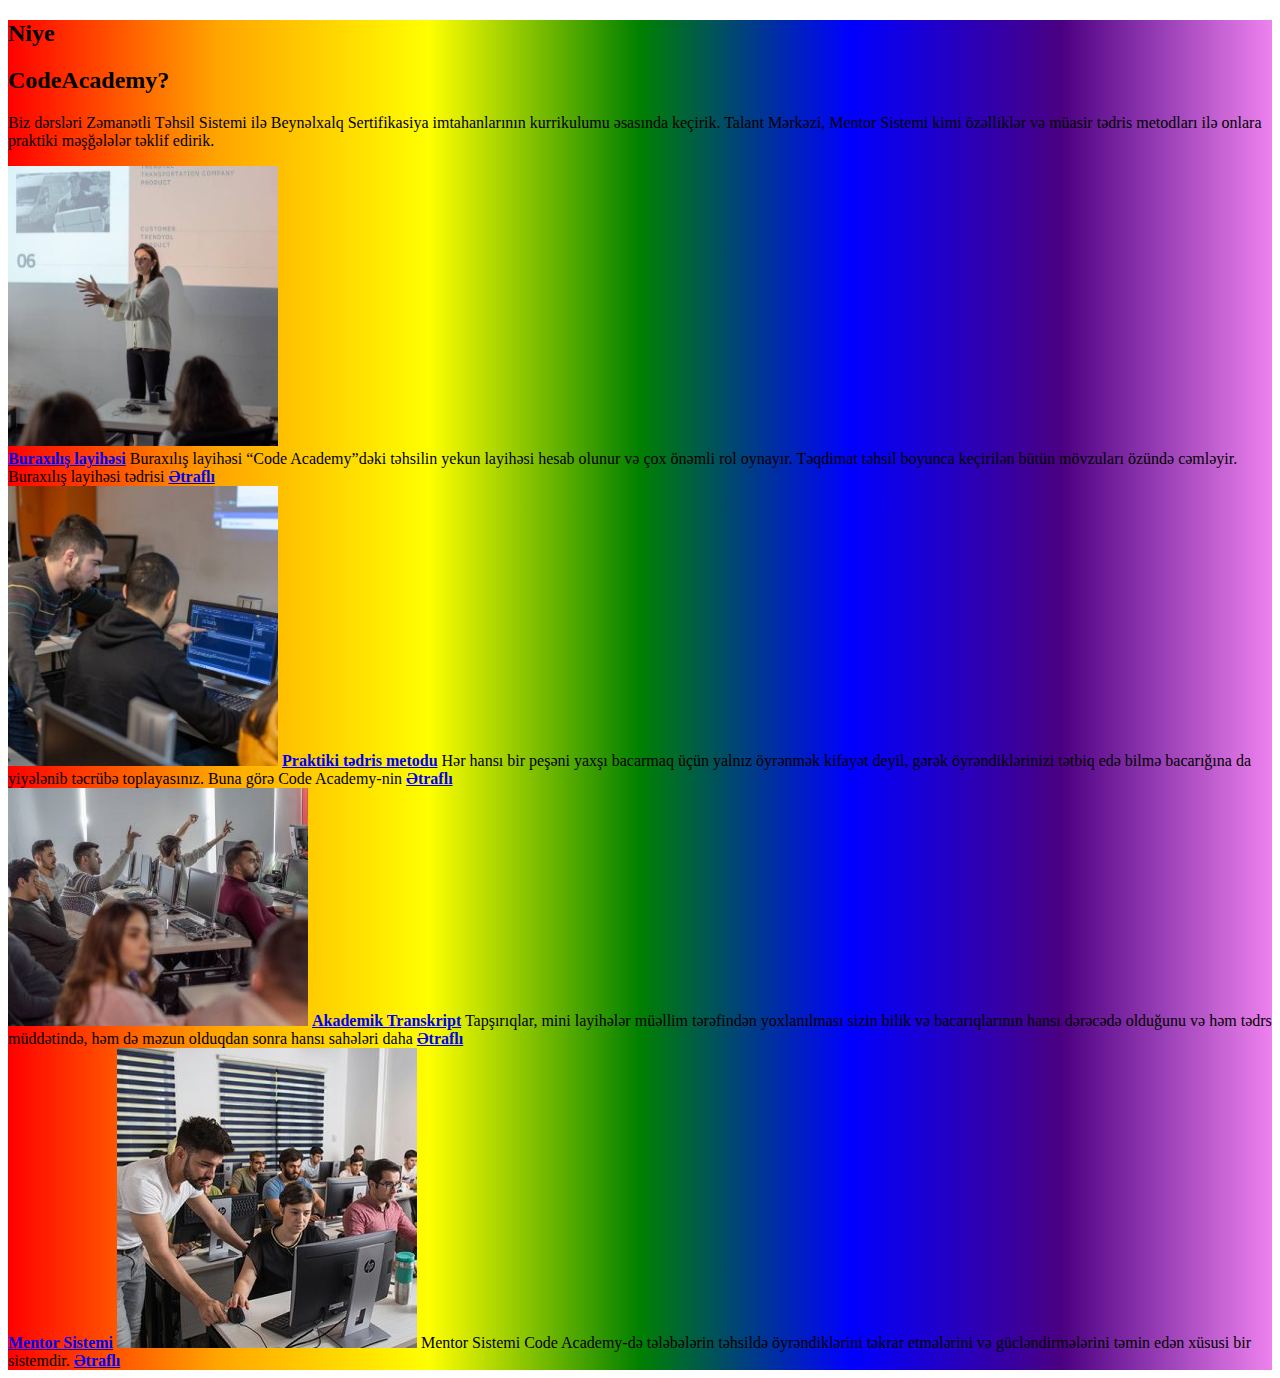
<file: index.html>
<!DOCTYPE html>
<html lang="en">

<head>
    <meta charset="UTF-8">
    <meta http-equiv="X-UA-Compatible" content="IE=edge">
    <meta name="viewport" content="width=device-width, initial-scale=1.0">
    <!-- CSS only -->
    <link href="https://cdn.jsdelivr.net/npm/bootstrap@5.1.3/dist/css/bootstrap.min.css" rel="stylesheet"
        integrity="sha384-1BmE4kWBq78iYhFldvKuhfTAU6auU8tT94WrHftjDbrCEXSU1oBoqyl2QvZ6jIW3" crossorigin="anonymous">
    <link rel="stylesheet" href="assests/main.css">
    <title>Document</title>
</head>

<body>
    <div class="container-sm">
        <h2>Niye</h2>
        <h2>CodeAcademy?</h2>
        <p>Biz dərsləri Zəmanətli Təhsil Sistemi ilə Beynəlxalq Sertifikasiya imtahanlarının kurrikulumu əsasında
            keçirik. Talant Mərkəzi, Mentor Sistemi kimi özəlliklər və müasir tədris metodları ilə onlara praktiki
            məşğələlər təklif edirik.</p>

        <div class="info d-flex">
            <div class="info-item ">
                <img src="assests/layihe-teqdimatlari-300x300.jpg">
                <div class="info-layihe">
                    <a href="#"><b>Buraxılış layihəsi</b></a>
                    <span>Buraxılış layihəsi “Code Academy”dəki təhsilin yekun layihəsi hesab olunur və çox önəmli rol
                        oynayır. Təqdimat təhsil boyunca keçirilən bütün mövzuları özündə cəmləyir. Buraxılış layihəsi
                        tədrisi</span>
                    <a href="#"><b>Ətraflı</b></a>
                </div>
            </div>
            <div class="info-item">
                <img src="assests/praktiki-tedris-metodu-300x300.jpg">
                <a href="#"><b>Praktiki tədris metodu</b></a>
                <span>Hər hansı bir peşəni yaxşı bacarmaq üçün yalnız öyrənmək kifayət deyil, gərək öyrəndiklərinizi
                    tətbiq edə bilmə bacarığına da yiyələnib təcrübə toplayasınız. Buna görə Code Academy-nin</span>
                <a href="#"><b>Ətraflı</b></a>
            </div>
        </div>
        <div class="about">
            <div class="about-item d-flex">
                <img src="assests/akademik-transkript-300x238.jpeg">
                <a href="#"><b>Akademik Transkript</b></a>
                <span>Tapşırıqlar, mini layihələr müəllim tərəfindən yoxlanılması sizin bilik və bacarıqlarının hansı
                    dərəcədə olduğunu və həm tədrs müddətində, həm də məzun olduqdan sonra hansı sahələri daha</span>
                <a href="#"><b>Ətraflı</b></a>
            </div>
            <div class="about-item">
                <a href="#"><b>Mentor Sistemi</b></a>
                <img src="assests/mentor-sistemi-300x300.jpeg">
                <span>Mentor Sistemi Code Academy-də tələbələrin təhsildə öyrəndiklərini təkrar etmələrini və
                    gücləndirmələrini təmin edən xüsusi bir sistemdir.</span>
                <a href="#"><b>Ətraflı</b></a>
            </div>
        </div>
    </div>
</body>

</html>
</file>
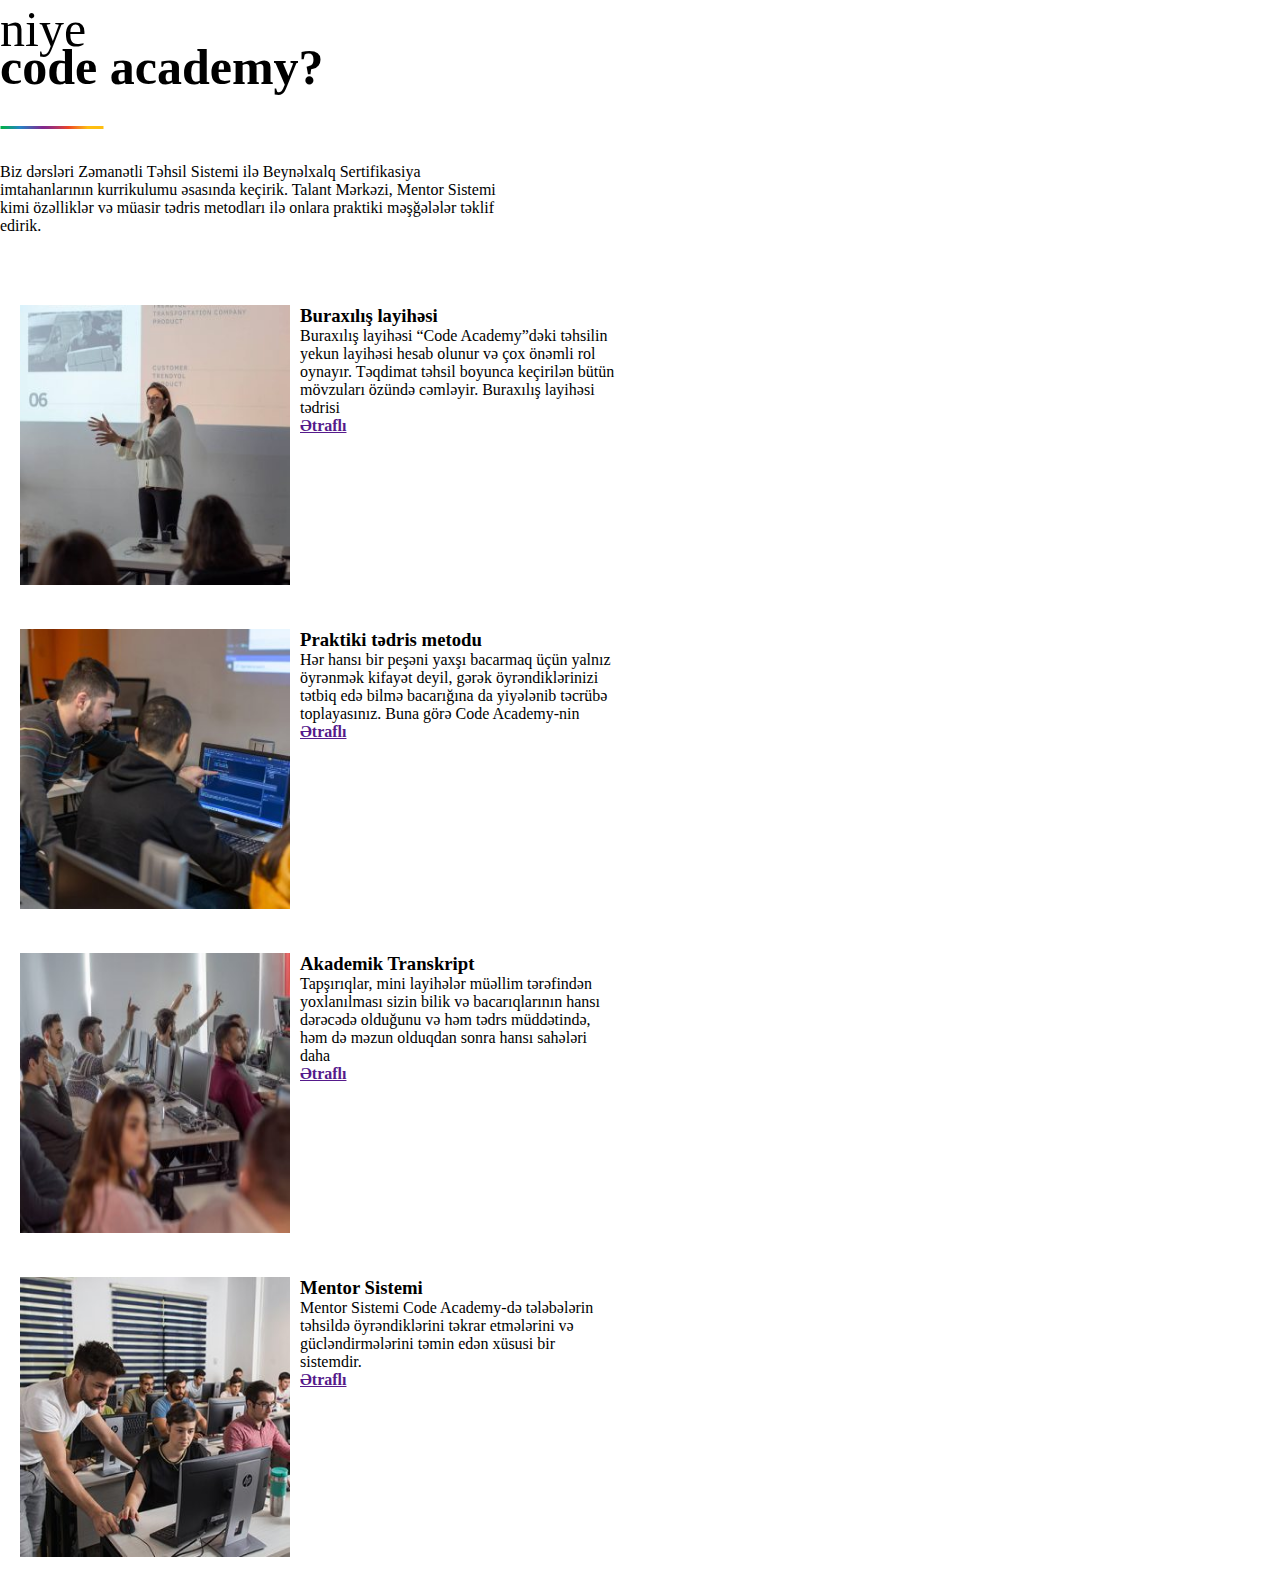
<file: WhyCodee/index.html>
<!DOCTYPE html>
<html lang="en">

<head>
    <meta charset="UTF-8">
    <meta http-equiv="X-UA-Compatible" content="IE=edge">
    <meta name="viewport" content="width=device-width, initial-scale=1.0">
    <link href="https://cdn.jsdelivr.net/npm/bootstrap@5.1.3/dist/css/bootstrap.min.css" rel="stylesheet"
        integrity="sha384-1BmE4kWBq78iYhFldvKuhfTAU6auU8tT94WrHftjDbrCEXSU1oBoqyl2QvZ6jIW3" crossorigin="anonymous">
    <link rel="stylesheet" href="assests/main.css">
    <title>Document</title>
</head>

<body>
    <div class="container-sm">
        <div class="why">
            <h2 id="niye">niye</h2>
            <h2 id="code">code academy?</h2>
            <img src="./assests/Img/sep-line.png">
            <p>Biz dərsləri Zəmanətli Təhsil Sistemi ilə Beynəlxalq Sertifikasiya imtahanlarının kurrikulumu əsasında
                keçirik. Talant Mərkəzi, Mentor Sistemi kimi özəlliklər və müasir tədris metodları ilə onlara praktiki
                məşğələlər təklif edirik.</p>
        </div>
        <div class="row">
            <div class="info-item col-lg-6">
                <div class="img">
                    <img src="./assests/Img/layihe-teqdimatlari-300x300.jpg">
                </div>
                <div class="text">
                    <h3><b>Buraxılış layihəsi</b></h3>
                    <p>Buraxılış layihəsi “Code Academy”dəki təhsilin yekun layihəsi hesab olunur və çox önəmli
                        rol oynayır.
                        Təqdimat təhsil boyunca keçirilən bütün mövzuları özündə cəmləyir.
                        Buraxılış layihəsi tədrisi
                    </p>
                    <a href=""><b>Ətraflı</b></a>
                </div>
            </div>
            <div class="info-item col-lg-6">
                <div class="imge">
                    <img src="./assests/Img/praktiki-tedris-metodu-300x300.jpg">
                </div>
                <div class="text">
                    <h3><b>Praktiki tədris metodu</b></h3>
                    <p id="second-text">Hər hansı bir peşəni yaxşı bacarmaq üçün yalnız öyrənmək kifayət deyil,
                        gərək öyrəndiklərinizi tətbiq edə bilmə bacarığına da yiyələnib təcrübə toplayasınız.
                        Buna görə Code Academy-nin
                    </p>
                    <a href=""><b>Ətraflı</b></a>
                </div>
            </div>
            <div class="info-item col-lg-6">
                <div class="imge">
                    <img src="./assests/Img/akademik-transkript-300x238.jpeg">
                </div>
                <div class="text">
                    <h3><b>Akademik Transkript</b></h3>
                    <p>Tapşırıqlar, mini layihələr müəllim tərəfindən yoxlanılması sizin bilik və bacarıqlarının
                        hansı dərəcədə olduğunu və həm tədrs müddətində,
                        həm də məzun olduqdan sonra hansı sahələri daha
                    </p>
                    <a href=""><b>Ətraflı</b></a>
                </div>
            </div>
            <div class="info-item col-lg-6">
                <div class="imge">
                    <img src="./assests/Img/mentor-sistemi-300x300.jpeg">
                </div>
                <div class="text">
                    <h3><b>Mentor Sistemi</b></h3>
                    <p id="mentor-text">Mentor Sistemi Code Academy-də tələbələrin təhsildə öyrəndiklərini təkrar
                        etmələrini və
                        gücləndirmələrini təmin edən xüsusi bir sistemdir.
                    </p>
                    <a href=""><b>Ətraflı</b></a>
                </div>
            </div>
        </div>
    </div>
</body>
</html>
</file>
<file: assests/main.css>
.container-sm {
  background-color: red;
  background-image: -webkit-gradient(linear, left top, right top, from(red), color-stop(orange), color-stop(yellow), color-stop(green), color-stop(blue), color-stop(indigo), to(violet));
  background-image: linear-gradient(to right, red, orange, yellow, green, blue, indigo, violet);
}

.info-item img {
  width: 270px;
  height: 280px;
}

.info-item {
  -ms-flex-pack: distribute;
      justify-content: space-around;
}
/*# sourceMappingURL=main.css.map */
</file>
<file: WhyCodee/assests/main.css>
* {
  margin: 0;
  padding: 0;
  -webkit-box-sizing: border-box;
          box-sizing: border-box;
}

.why {
  width: 500px;
}

.why #niye {
  font-size: 50px;
  font-weight: 300;
}

.why #code {
  margin-top: -20px;
  font-size: 50px;
  font-weight: 800;
}

.why img {
  margin: 30px 0;
}

.why p {
  margin-bottom: 50px;
}

.info-item {
  display: -webkit-box;
  display: -ms-flexbox;
  display: flex;
  width: 50%;
  height: 50%;
  padding: 20px;
  -ms-flex-pack: distribute;
      justify-content: space-around;
}

.info-item img {
  width: 270px;
  height: 280px;
}

.text {
  padding-left: 10px;
}
/*# sourceMappingURL=main.css.map */
</file>
